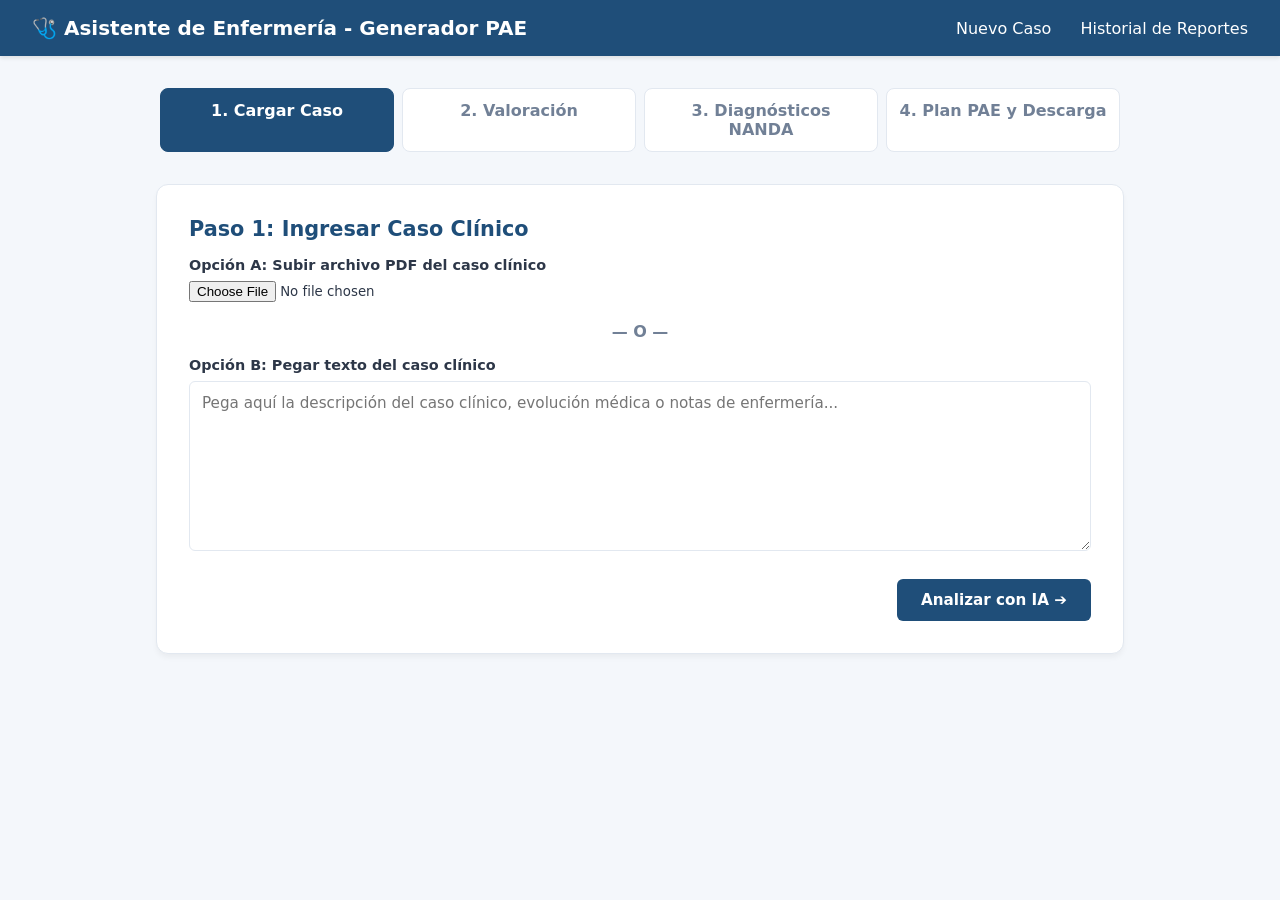
<file: frontend/index.html>
<!DOCTYPE html>
<html lang="es">
<head>
  <meta charset="UTF-8">
  <title>Asistente PAE con IA</title>
  <link rel="stylesheet" href="css/style.css">
</head>
<body>

  <nav class="navbar">
    <h1>🩺 Asistente de Enfermería - Generador PAE</h1>
    <div>
      <a href="index.html">Nuevo Caso</a>
      <a href="historial.html">Historial de Reportes</a>
    </div>
  </nav>

  <div class="container">
    <!-- Indicadores de Pasos -->
    <div class="steps-nav">
      <div class="step-indicator active" id="ind-1">1. Cargar Caso</div>
      <div class="step-indicator" id="ind-2">2. Valoración</div>
      <div class="step-indicator" id="ind-3">3. Diagnósticos NANDA</div>
      <div class="step-indicator" id="ind-4">4. Plan PAE y Descarga</div>
    </div>

    <!-- Spinner de Carga -->
    <div class="loader-container" id="loader">
      <div class="spinner"></div>
      <p style="margin-top: 1rem; font-weight: 600;" id="loader-msg">La IA está procesando los datos clínicos...</p>
    </div>

    <!-- PASO 1: Cargar Caso -->
    <div class="card" id="step-1">
      <h2>Paso 1: Ingresar Caso Clínico</h2>
      <div class="form-group">
        <label>Opción A: Subir archivo PDF del caso clínico</label>
        <input type="file" id="archivo-pdf" accept=".pdf">
      </div>
      <div style="text-align: center; margin: 1rem 0; font-weight: bold; color: var(--text-muted);">— O —</div>
      <div class="form-group">
        <label>Opción B: Pegar texto del caso clínico</label>
        <textarea id="texto-caso" rows="8" placeholder="Pega aquí la descripción del caso clínico, evolución médica o notas de enfermería..."></textarea>
      </div>
      <div class="actions-bar" style="justify-content: flex-end;">
        <button class="btn" onclick="procesarCasoClinico()">Analizar con IA ➔</button>
      </div>
    </div>

    <!-- PASO 2: Validar Datos -->
    <div class="card" id="step-2" style="display: none;">
      <h2>Paso 2: Revisar y Validar Datos de Valoración</h2>
      <div class="grid-3">
        <div class="form-group">
          <label>Nombre del Paciente</label>
          <input type="text" id="val-nombre">
        </div>
        <div class="form-group">
          <label>Edad</label>
          <input type="number" id="val-edad">
        </div>
        <div class="form-group">
          <label>Sexo</label>
          <input type="text" id="val-sexo">
        </div>
      </div>
      <div class="grid-2">
        <div class="form-group">
          <label>Cama / Servicio</label>
          <input type="text" id="val-cama">
        </div>
        <div class="form-group">
          <label>Motivo de Ingreso</label>
          <input type="text" id="val-motivo">
        </div>
      </div>

      <h3 style="margin: 1rem 0 0.5rem; font-size: 1.1rem;">Signos Vitales</h3>
      <div class="grid-3">
        <input type="text" id="sv-pa" placeholder="P.A. (ej: 120/80)">
        <input type="text" id="sv-fc" placeholder="F.C. (ej: 82 lpm)">
        <input type="text" id="sv-fr" placeholder="F.R. (ej: 18 rpm)">
      </div>
      <div class="grid-2" style="margin-top: 0.5rem;">
        <input type="text" id="sv-temp" placeholder="Temperatura (ej: 36.5 °C)">
        <input type="text" id="sv-sat" placeholder="Sat. O2 (ej: 98%)">
      </div>

      <div class="form-group" style="margin-top: 1rem;">
        <label>Antecedentes Clínicos</label>
        <textarea id="val-antecedentes" rows="2"></textarea>
      </div>
      <div class="form-group">
        <label>Datos Subjetivos (Lo que el paciente refiere)</label>
        <textarea id="val-subjetivos" rows="3"></textarea>
      </div>
      <div class="form-group">
        <label>Datos Objetivos (Signos, examen físico y laboratorio)</label>
        <textarea id="val-objetivos" rows="3"></textarea>
      </div>

      <div class="actions-bar">
        <button class="btn btn-secondary" onclick="irAPaso(1)">⬅ Volver</button>
        <button class="btn" onclick="solicitarDiagnosticos()">Sugerir Diagnósticos NANDA ➔</button>
      </div>
    </div>

    <!-- PASO 3: Seleccionar Diagnósticos -->
    <div class="card" id="step-3" style="display: none;">
      <h2>Paso 3: Diagnósticos NANDA Sugeridos</h2>
      <p style="margin-bottom: 1rem; color: var(--text-muted);">Selecciona los diagnósticos que deseas incluir en el plan de cuidados:</p>
      
      <div id="lista-diagnosticos"></div>

      <div class="actions-bar">
        <button class="btn btn-secondary" onclick="irAPaso(2)">⬅ Volver</button>
        <button class="btn" onclick="generarPlanFinal()">Generar Plan PAE Completo ➔</button>
      </div>
    </div>

    <!-- PASO 4: Informe Final y Descarga -->
    <div class="card" id="step-4" style="display: none;">
      <h2>Paso 4: Informe PAE Generado</h2>
      <div style="background: #EBF8FF; border-left: 4px solid var(--primary); padding: 1rem; margin-bottom: 1.5rem; border-radius: 4px;">
        <p><strong>Paciente:</strong> <span id="res-paciente"></span></p>
        <p><strong>Resumen clínico:</strong> <span id="res-evaluacion"></span></p>
      </div>

      <div id="tablas-pae-resultado"></div>

      <div class="actions-bar" style="margin-top: 2rem;">
        <button class="btn btn-secondary" onclick="irAPaso(1)">Crear Nuevo Caso</button>
        <a id="btn-descargar-word" class="btn btn-success" href="#" target="_blank">📥 Descargar Informe en Word (.docx)</a>
      </div>
    </div>

  </div>

  <script src="js/app.js"></script>
</body>
</html>
</file>
<file: frontend/css/style.css>
:root {
  --primary: #1F4E79;
  --primary-hover: #163857;
  --secondary: #2A75B3;
  --bg: #F4F7FB;
  --card-bg: #FFFFFF;
  --text: #2D3748;
  --text-muted: #718096;
  --border: #E2E8F0;
  --success: #38A169;
  --danger: #E53E3E;
}

* { box-sizing: border-box; margin: 0; padding: 0; font-family: 'Segoe UI', system-ui, sans-serif; }

body { background: var(--bg); color: var(--text); padding-bottom: 50px; }

/* Navbar */
.navbar {
  background: var(--primary);
  color: white;
  padding: 1rem 2rem;
  display: flex;
  justify-content: space-between;
  align-items: center;
  box-shadow: 0 2px 4px rgba(0,0,0,0.1);
}
.navbar h1 { font-size: 1.25rem; font-weight: 600; }
.navbar a { color: white; text-decoration: none; margin-left: 1.5rem; font-weight: 500; }
.navbar a:hover { text-decoration: underline; }

/* Contenedor */
.container { max-width: 1000px; margin: 2rem auto; padding: 0 1rem; }

/* Pasos / Wizard */
.steps-nav {
  display: flex;
  justify-content: space-between;
  margin-bottom: 2rem;
  position: relative;
}
.step-indicator {
  flex: 1;
  text-align: center;
  padding: 0.75rem;
  background: white;
  border-radius: 8px;
  margin: 0 0.25rem;
  font-weight: 600;
  color: var(--text-muted);
  border: 1px solid var(--border);
}
.step-indicator.active {
  background: var(--primary);
  color: white;
  border-color: var(--primary);
}

/* Tarjetas */
.card {
  background: var(--card-bg);
  border-radius: 12px;
  padding: 2rem;
  box-shadow: 0 4px 6px -1px rgba(0,0,0,0.05);
  border: 1px solid var(--border);
  margin-bottom: 1.5rem;
}
.card h2 { color: var(--primary); margin-bottom: 1rem; font-size: 1.3rem; }

/* Formularios */
.form-group { margin-bottom: 1.25rem; }
label { display: block; margin-bottom: 0.5rem; font-weight: 600; font-size: 0.9rem; }
input[type="text"], input[type="number"], textarea, select {
  width: 100%;
  padding: 0.75rem;
  border: 1px solid var(--border);
  border-radius: 6px;
  font-size: 0.95rem;
  color: var(--text);
}
textarea { resize: vertical; }

.grid-2 { display: grid; grid-template-columns: 1fr 1fr; gap: 1rem; }
.grid-3 { display: grid; grid-template-columns: 1fr 1fr 1fr; gap: 1rem; }

/* Botones */
.btn {
  background: var(--primary);
  color: white;
  padding: 0.75rem 1.5rem;
  border: none;
  border-radius: 6px;
  font-weight: 600;
  cursor: pointer;
  font-size: 0.95rem;
  display: inline-flex;
  align-items: center;
  gap: 0.5rem;
}
.btn:hover { background: var(--primary-hover); }
.btn-secondary { background: #718096; }
.btn-secondary:hover { background: #4A5568; }
.btn-success { background: var(--success); }
.btn-success:hover { background: #2F855A; }
.actions-bar { display: flex; justify-content: space-between; margin-top: 1.5rem; }

/* Diagnósticos Cards */
.diag-card {
  border: 2px solid var(--border);
  border-radius: 8px;
  padding: 1.25rem;
  margin-bottom: 1rem;
  cursor: pointer;
  transition: all 0.2s;
  background: white;
}
.diag-card:hover { border-color: var(--secondary); }
.diag-card.selected { border-color: var(--primary); background: #EBF8FF; }
.diag-header { display: flex; align-items: center; gap: 0.75rem; margin-bottom: 0.5rem; }
.diag-header input[type="checkbox"] { transform: scale(1.3); }
.badge { background: #E2E8F0; padding: 0.2rem 0.6rem; border-radius: 4px; font-size: 0.8rem; font-weight: 600; }

/* Tablas PAE */
table { width: 100%; border-collapse: collapse; margin-top: 1rem; font-size: 0.9rem; }
th, td { border: 1px solid var(--border); padding: 0.75rem; text-align: left; }
th { background: var(--primary); color: white; font-weight: 600; }

/* Loader Spinner */
.loader-container { display: none; text-align: center; padding: 3rem; }
.spinner {
  width: 48px; height: 48px;
  border: 5px solid #CBD5E0;
  border-bottom-color: var(--primary);
  border-radius: 50%;
  display: inline-block;
  animation: rotation 1s linear infinite;
}
@keyframes rotation { 0% { transform: rotate(0deg); } 100% { transform: rotate(360deg); } }
</file>
